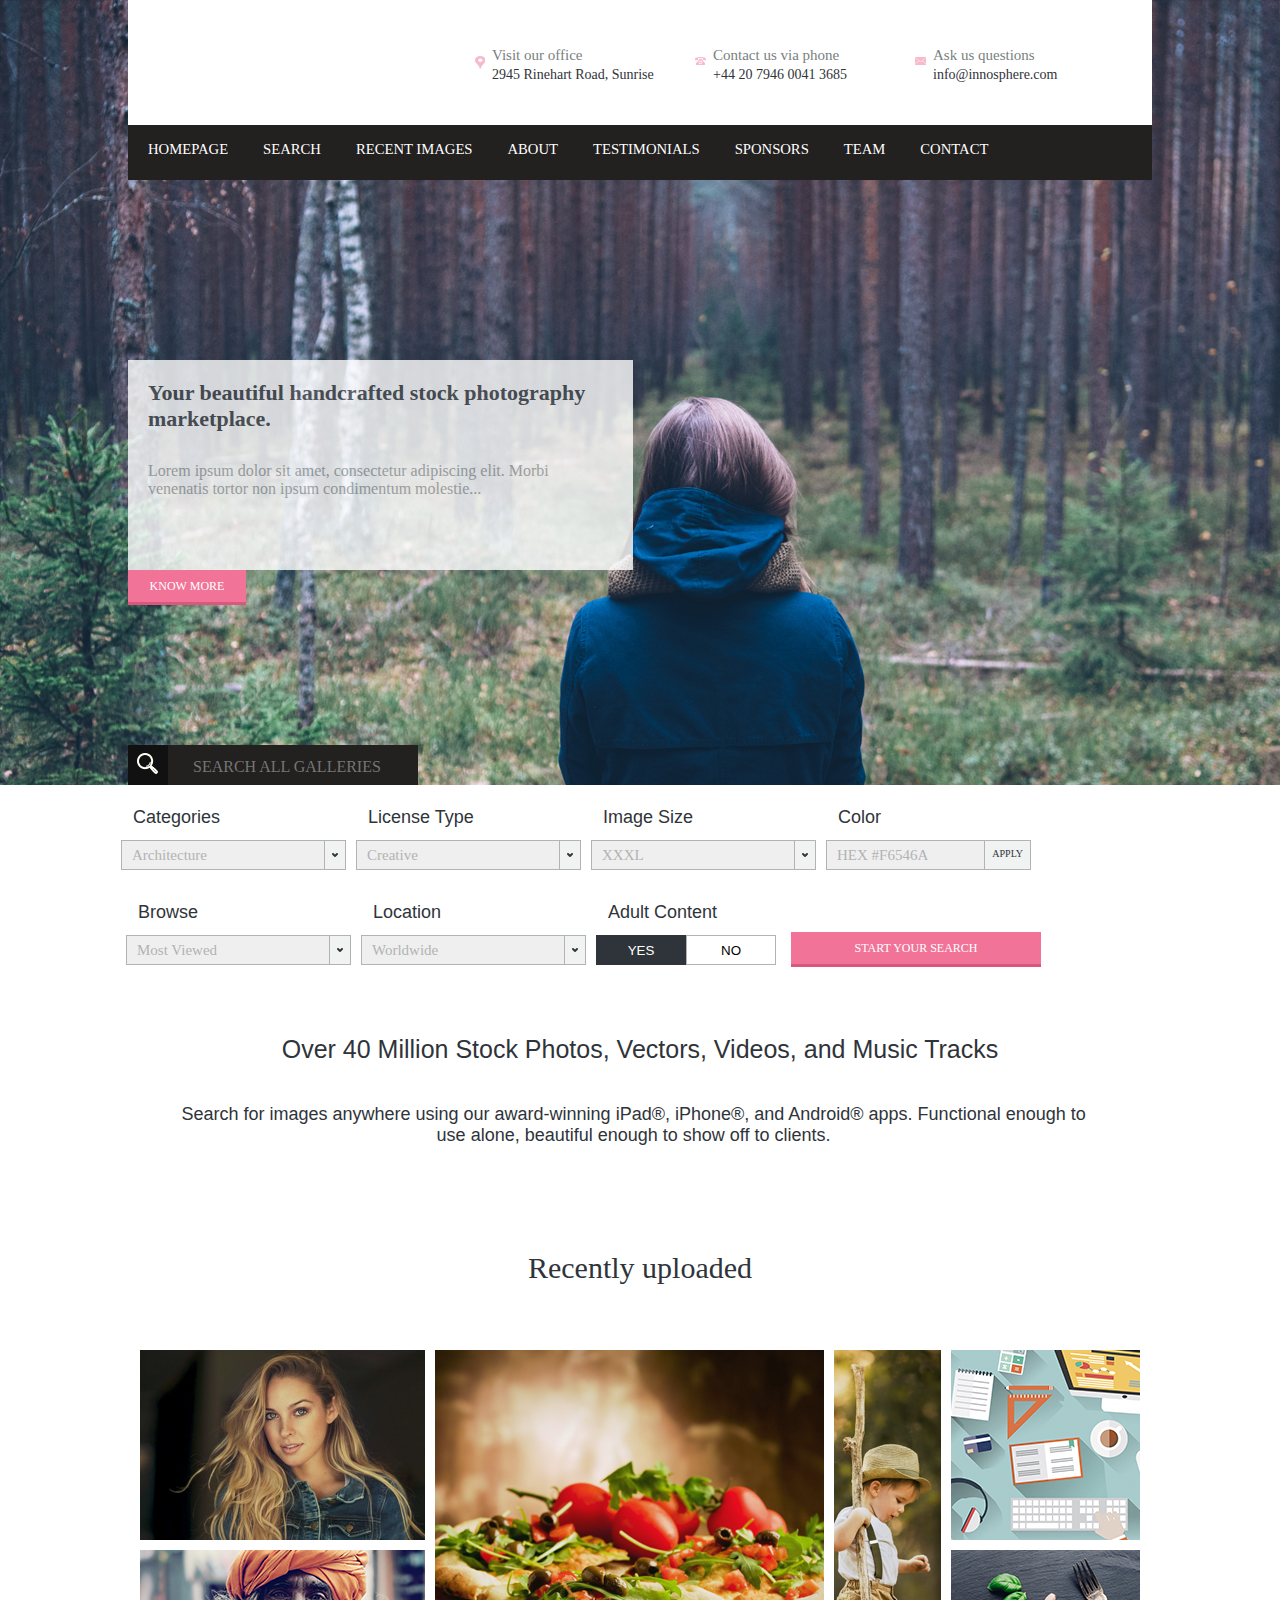
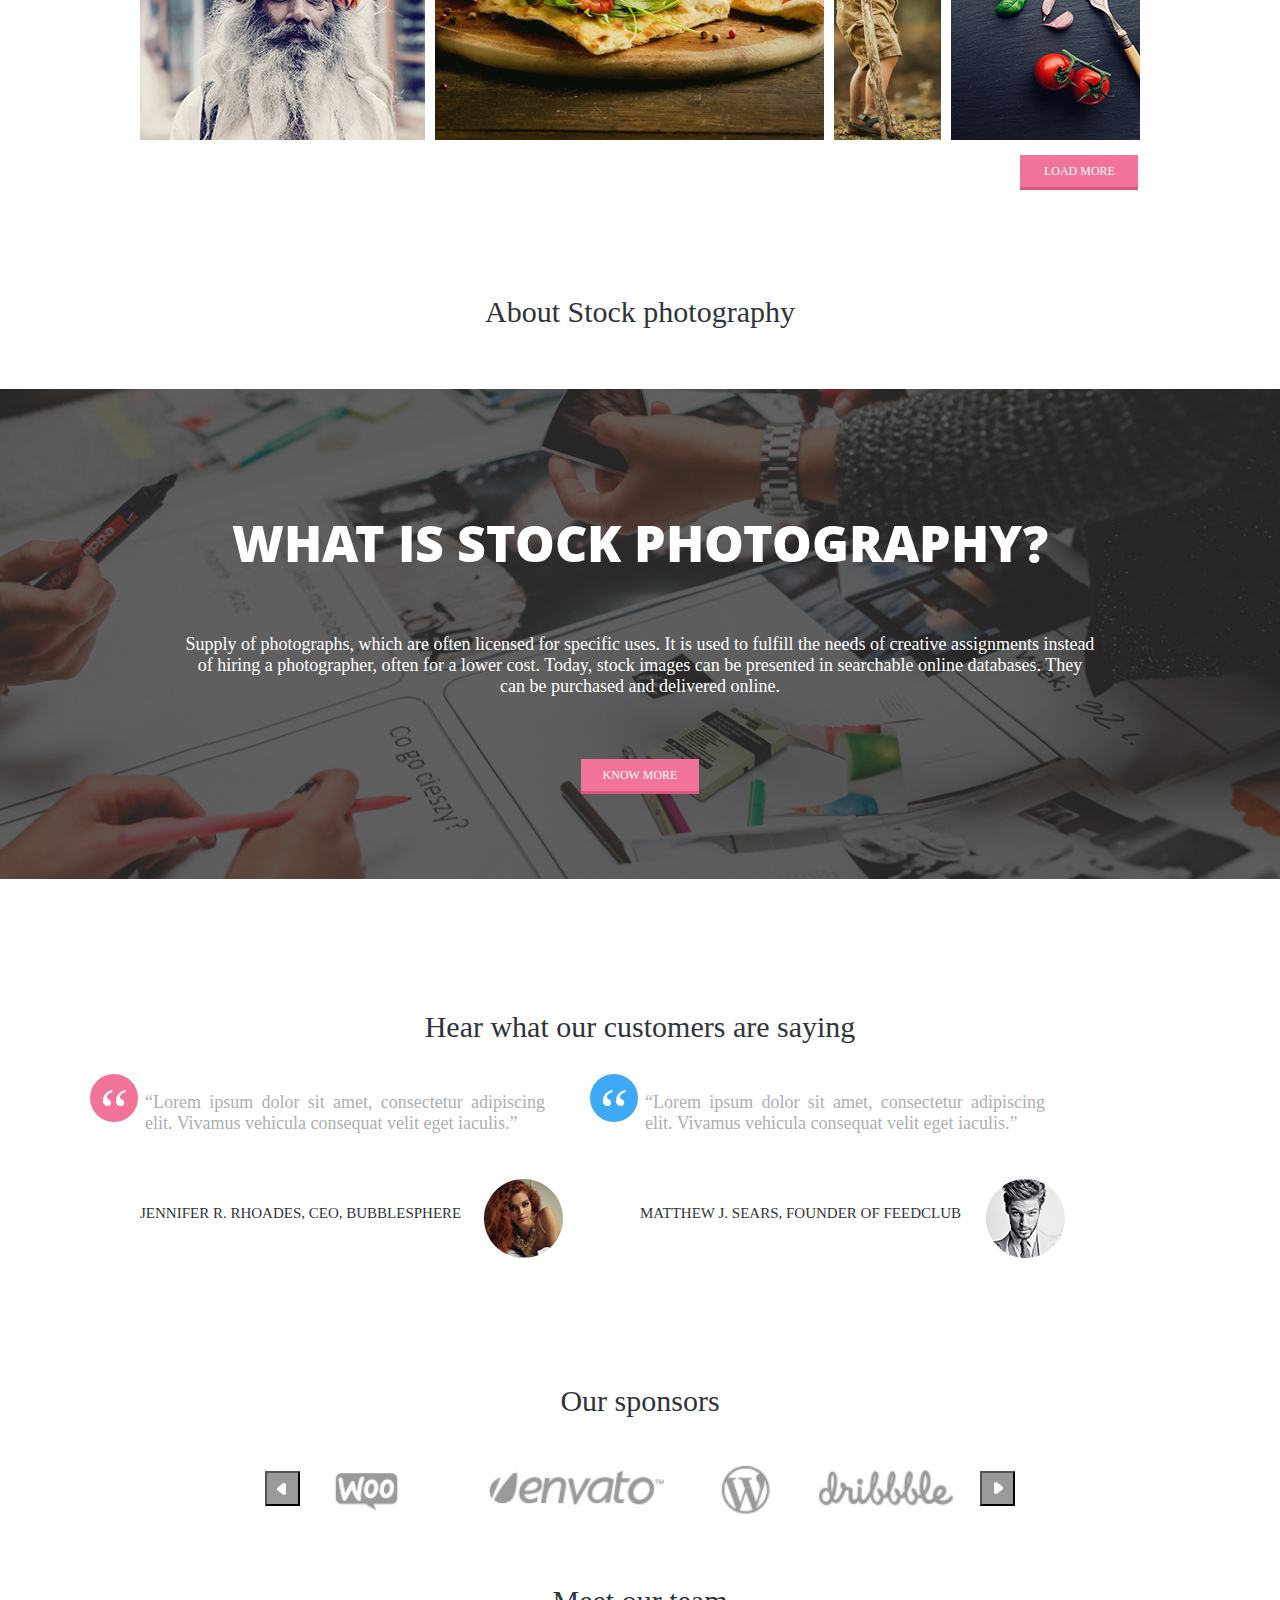
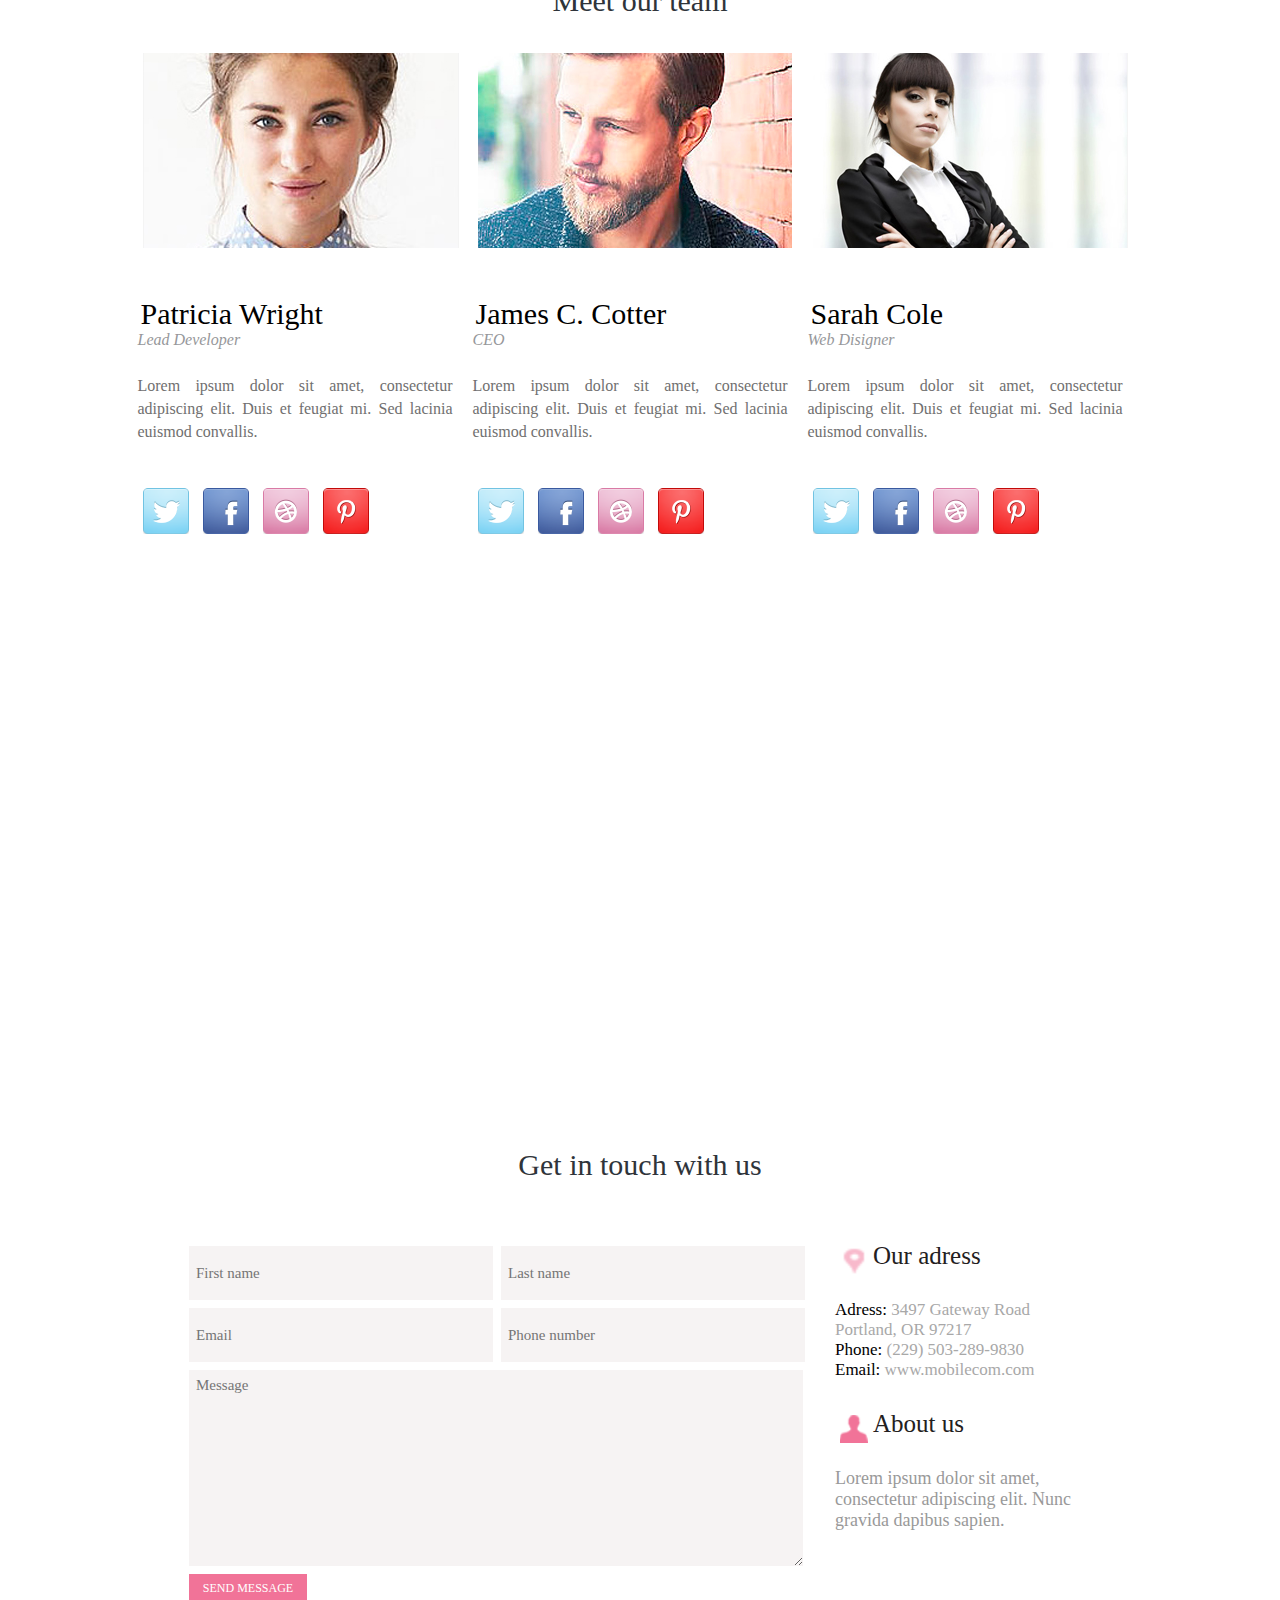
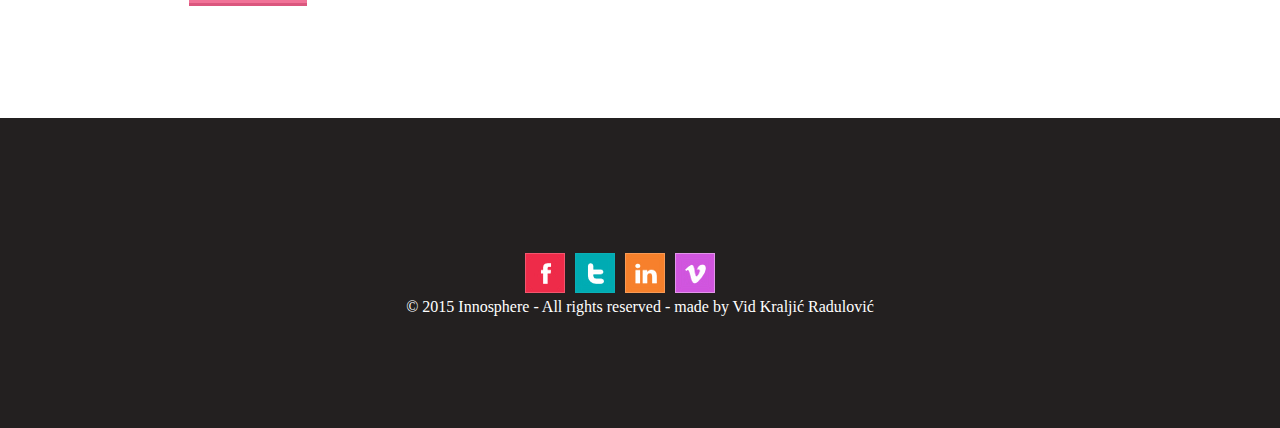
<file: index.html>
<!doctype html>
<html>
 <head>
  <meta charset="utf-8">
   <!--[if IE]>
    <meta http-equiv="X-UA-Compatible" content="IE=edge,chrome=1">
   <![endif]-->
   <meta name="viewport" content="width=device-width,initial-scale=1">
      <title>First layout</title>
   <meta name="description" content="First layout">
   <link rel="stylesheet" href="style.css">      
  <head>
<body>

  <header>
  
    <nav class='main'>
	
	 <div class='header-contact'>
	
       <div id='Office'>
	      <img src = 'images/icons/office.png'><p>Visit our office</p>
		  <span>2945 Rinehart Road, Sunrise</span>
	   </div>
	   
       <div id='Phone'>
	      <img src = 'images/icons/phone.png'><p>Contact us via phone</p>
		  <span>+44 20 7946 0041 3685</span>
	   </div>
	   
       <div id='Mail'>
	       <img src='images/icons/mail.png'><p>Ask us questions </p>
		   <span>info@innosphere.com</span>
	   </div>	  
	   
	 </div>
	  
	  <ul>
	    <li><a href='#'>HOMEPAGE</a></li>
        <li><a href='#'>SEARCH</a></li> 		
	    <li><a href='#'>RECENT IMAGES</a></li> 
		<li><a href='#'>ABOUT</a></li> 
		<li><a href='#'>TESTIMONIALS</a></li> 
		<li><a href='#'>SPONSORS</a></li> 
		<li><a href='#'>TEAM</a></li> 
		<li><a href='#'>CONTACT</a></li> 
	  </ul>
	  
	</nav>	
	
	<aside>
	  <h1>Your beautiful handcrafted stock photography marketplace.</h1>
	  <p>Lorem ipsum dolor sit amet, consectetur adipiscing elit. Morbi venenatis tortor non ipsum condimentum molestie...</p> 
	</aside>
	
	<button>KNOW MORE</button>
	
	<form id='all-categories'>
       <input type="submit" value="">
	   <input name="q" type="search" placeholder="SEARCH ALL GALLERIES">      
    </form>
	
  </header>   
  <form id = "filter-search">
     <label class="select"><span>Categories</span>
         <select>
            <option value="">Architecture</option>
            <option value="">Animals</option>
            <option value="">Live</option>
            <option value="">Flight</option>
         </select>
     </label>
	 <label class="select"><span>License Type</span>
         <select>
            <option value="">Creative</option>
            <option value="">OEM License</option>            
         </select>
     </label>
	 <label class="select"><span>Image Size</span>
         <select>
            <option value="">XXXL</option>
            <option value="">XXL</option>
            <option value="">XL</option>
            <option value="">L</option>
         </select>
     </label>
	 <label class="color"><span>Color</span>
         <select>
            <option value="">HEX    #F6546A</option>
            <option value="">HEX    #FFFFFF</option>
            <option value="">HEX    #F2434F</option>
            <option value="">HEX    #CCCCCC</option>
         </select>
     </label>	
	 
	 <label class="select"><span>Browse</span>
         <select>
            <option value="">Most Viewed</option>           
         </select>
     </label>
	 <label class="select"><span>Location</span>
         <select>
            <option value="">Worldwide</option>
            <option value="">City</option>
            <option value="">Village</option>
            <option value="">Country</option>
         </select>
     </label>
	  <label class="adult"><span>Adult Content</span>
         <input type="button" value="YES" class="active"><input type="button" value="NO">
     </label>
     
	 <button>START YOUR SEARСH</button>
	
	</form> 
  
  <article>
     <h2>Over 40 Million Stock Photos, Vectors, Videos, and Music Tracks</h2>
	 <p>Search for images anywhere using our award-winning iPad®, iPhone®, and Android® apps. Functional enough to use alone, beautiful enough to show off to clients.</p>
  </article>
  
  <section id="collage">
     <h2>Recently uploaded</h2>
	 
	 <div class = "flex-container">
	      <div class="flex-element-odd">
		     <img src=images/collage/1.jpg alt="" title="">
		     <img src=images/collage/2.jpg alt="OLD MEN FROM INDIA" title="by Frank Tucker">
		  </div>
		  <div class="flex-element-even">
		     <img src=images/collage/3.jpg alt="" title="">
			 <img src=images/collage/4.jpg alt="" title="">
		  </div>
		  <div class="flex-element-odd">
		     <img src=images/collage/5.jpg alt="" title="">
			 <img src=images/collage/6.jpg alt="" title="">
		  </div>
	 </div>
	 <button>LOAD MORE</button>
  </section>
  
  <section class = "stock-photography">
     <h2>About Stock photography</h2>
	 <article>
	     <h3>WHAT IS STOCK PHOTOGRAPHY?</h3>
		 <p>Supply of photographs, which are often licensed for specific uses. 
		 It is used to fulfill the needs of creative assignments instead of hiring a photographer, 
		 often for a lower cost. Today, stock images can be presented in searchable online databases.
		 They can be purchased and delivered online. </p>
		 <button>KNOW MORE</button>
	 </article>
  </section>
  
  <section class="our-customers">
      <h2>Hear what our customers are saying</h2>
	  <div id="our-customers_flexbox">
	     <div class="our-customers_answer">
	        <p>“Lorem ipsum dolor sit amet, consectetur adipiscing elit. Vivamus vehicula consequat velit eget iaculis.”</p>
		    <span>Jennifer R. Rhoades, CEO, Bubblesphere</span><img src="images/Jenifer.jpg" alt="" title="" >
	     </div>
	  
	     <div class="our-customers_answer" id="second">
	        <p>“Lorem ipsum dolor sit amet, consectetur adipiscing elit. Vivamus vehicula consequat velit eget iaculis.”</p>
		    <span>Matthew J. Sears, Founder of Feedclub</span><img src="images/founder.jpg" alt="" title="" >
	     </div>
      </div>
  </section>
  <section class="our-sponsors">
    <h2>Our sponsors</h2>
	<div class = "our-sponsors_slider">
	    <input type="button" id="prev">
	     <ul class = "our-sponsors_slider_box">
		    <li><img src = "images/icons/woo.jpg"></li>
			<li><img src = "images/icons/lenvato.jpg"></li>
			<li><img src = "images/icons/wp.jpg"></li>
			<li><img src = "images/icons/gribble.jpg"></li>
			<li><img src = "images/icons/jquery.jpg"></li>	
            <li><img src = "images/icons/woo.jpg"></li>
			<li><img src = "images/icons/lenvato.jpg"></li>
			<li><img src = "images/icons/wp.jpg"></li>
			<li><img src = "images/icons/gribble.jpg"></li>
			<li><img src = "images/icons/jquery.jpg"></li>				
		 </ul>
	   <input type="button" id="next">
	</div>
  </section>
  <section class="our-team">
    <h2>Meet our team</h2>
	   <div class="our-team_flexbox">
	       <div class="our-team_flexbox_elem">
		     <figure>
            	<img src="images/team/patricia.jpg" alt=""></p>
                <figcaption>Patricia Wright</figcaption>
				<span>Lead Developer</span>
             </figure>
		     <p>Lorem ipsum dolor sit amet, consectetur adipiscing elit. Duis et feugiat mi. Sed lacinia euismod convallis.</p>
			 <div class="social_icons">
			    <img src="images/social/twitter.png" alt="">
				<img src="images/social/facebook.png" alt="">
				<img src="images/social/dribbble.png" alt="">
				<img src="images/social/pinterest.png" alt="">
			 </div>
		   </div>
		   
		   <div class="our-team_flexbox_elem">
		     <figure>
            	<img src="images/team/james.jpg" alt=""></p>
                <figcaption>James C. Cotter</figcaption>
				<span>CEO</span>
             </figure>
			 <p>Lorem ipsum dolor sit amet, consectetur adipiscing elit. Duis et feugiat mi. Sed lacinia euismod convallis.</p>
			  <div class="social_icons">
			    <img src="images/social/twitter.png" alt="">
				<img src="images/social/facebook.png" alt="">
				<img src="images/social/dribbble.png" alt="">
				<img src="images/social/pinterest.png" alt="">
			 </div>
		   </div>
		   
		   <div class="our-team_flexbox_elem">
		     <figure>
            	<img src="images/team/sarah.jpg" alt=""></p>
                <figcaption>Sarah Cole</figcaption>
				<span>Web Disigner</span>
             </figure>
			 <p>Lorem ipsum dolor sit amet, consectetur adipiscing elit. Duis et feugiat mi. Sed lacinia euismod convallis.</p>
			  <div class="social_icons">
			    <img src="images/social/twitter.png" alt="">
				<img src="images/social/facebook.png" alt="">
				<img src="images/social/dribbble.png" alt="">
				<img src="images/social/pinterest.png" alt="">
			 </div>
		   </div>
	   </div>
  </section>
  
  <div class="maps">
      <iframe src="https://www.google.com/maps/embed?pb=!1m18!1m12!1m3!1d3112.670477331296!2d-90.2313921844303!3d38.72537386467033!2m3!1f0!2f0!3f0!3m2!1i1024!2i768!4f13.1!3m3!1m2!1s0x87df4bf0b2df42cf%3A0x97bc50c46917b85a!2s3497+Portland+Terrace%2C+St.+Louis%2C+MO+63147!5e0!3m2!1sru!2s!4v1506275410020" width="100%" height="450" frameborder="0" style="border:0" allowfullscreen></iframe>
   </div>
    
   <section id="contacts">
        <h2>Get in touch with us</h2>
		<div class="contacts__message">
		   <form id="contacts_form_message">
		      <label id = "contacts_form_message_names">
			    <input type="text" name="First name" placeholder="First name">
				<input type="text" name="Last name" placeholder="Last name">
			  </label>
			  <label id = "contacts_form_message_info">
			    <input type="text" name="Email" placeholder="Email">
				<input type="text" name="Phone number" placeholder="Phone number">
			  </label>
			  <textarea id="contacts_form_message_text" placeholder="Message"></textarea>
			  <button>SEND MESSAGE</button>
		   </form>
		   <div class="contacts_our_info">
		      <img src="images/icons/office.png"><h3>Our adress</h3>
			  <ul>
			     <li><mark>Adress:</mark>   3497 Gateway Road Portland, 
                    OR 97217</li>
				 <li><mark>Phone:</mark>    (229) 503-289-9830</li>
				 <li><mark>Email:</mark>     www.mobilecom.com</li>
			  </ul>
			  <img src="images/icons/people.png"><h3>About us</h3>
			  <p>Lorem ipsum dolor sit amet, consectetur adipiscing elit. Nunc gravida dapibus sapien.</p>
		   </div> 
		</div>
   </section>	
   <footer>
      <div class = "footer_icons">
	    <img src = "images/footer/facebook.jpg"> 
		<img src = "images/footer/twitter.jpg"> 
		<img src = "images/footer/inded.jpg"> 
		<img src = "images/footer/vimeo.jpg"> 
	  </div>
	  <p>© 2015 Innosphere - All rights reserved - made by Vid Kraljić Radulović</p>
   </footer>
   <script src="js/scriptForLayout.js"></script>
   
</body>
</html>
</file>
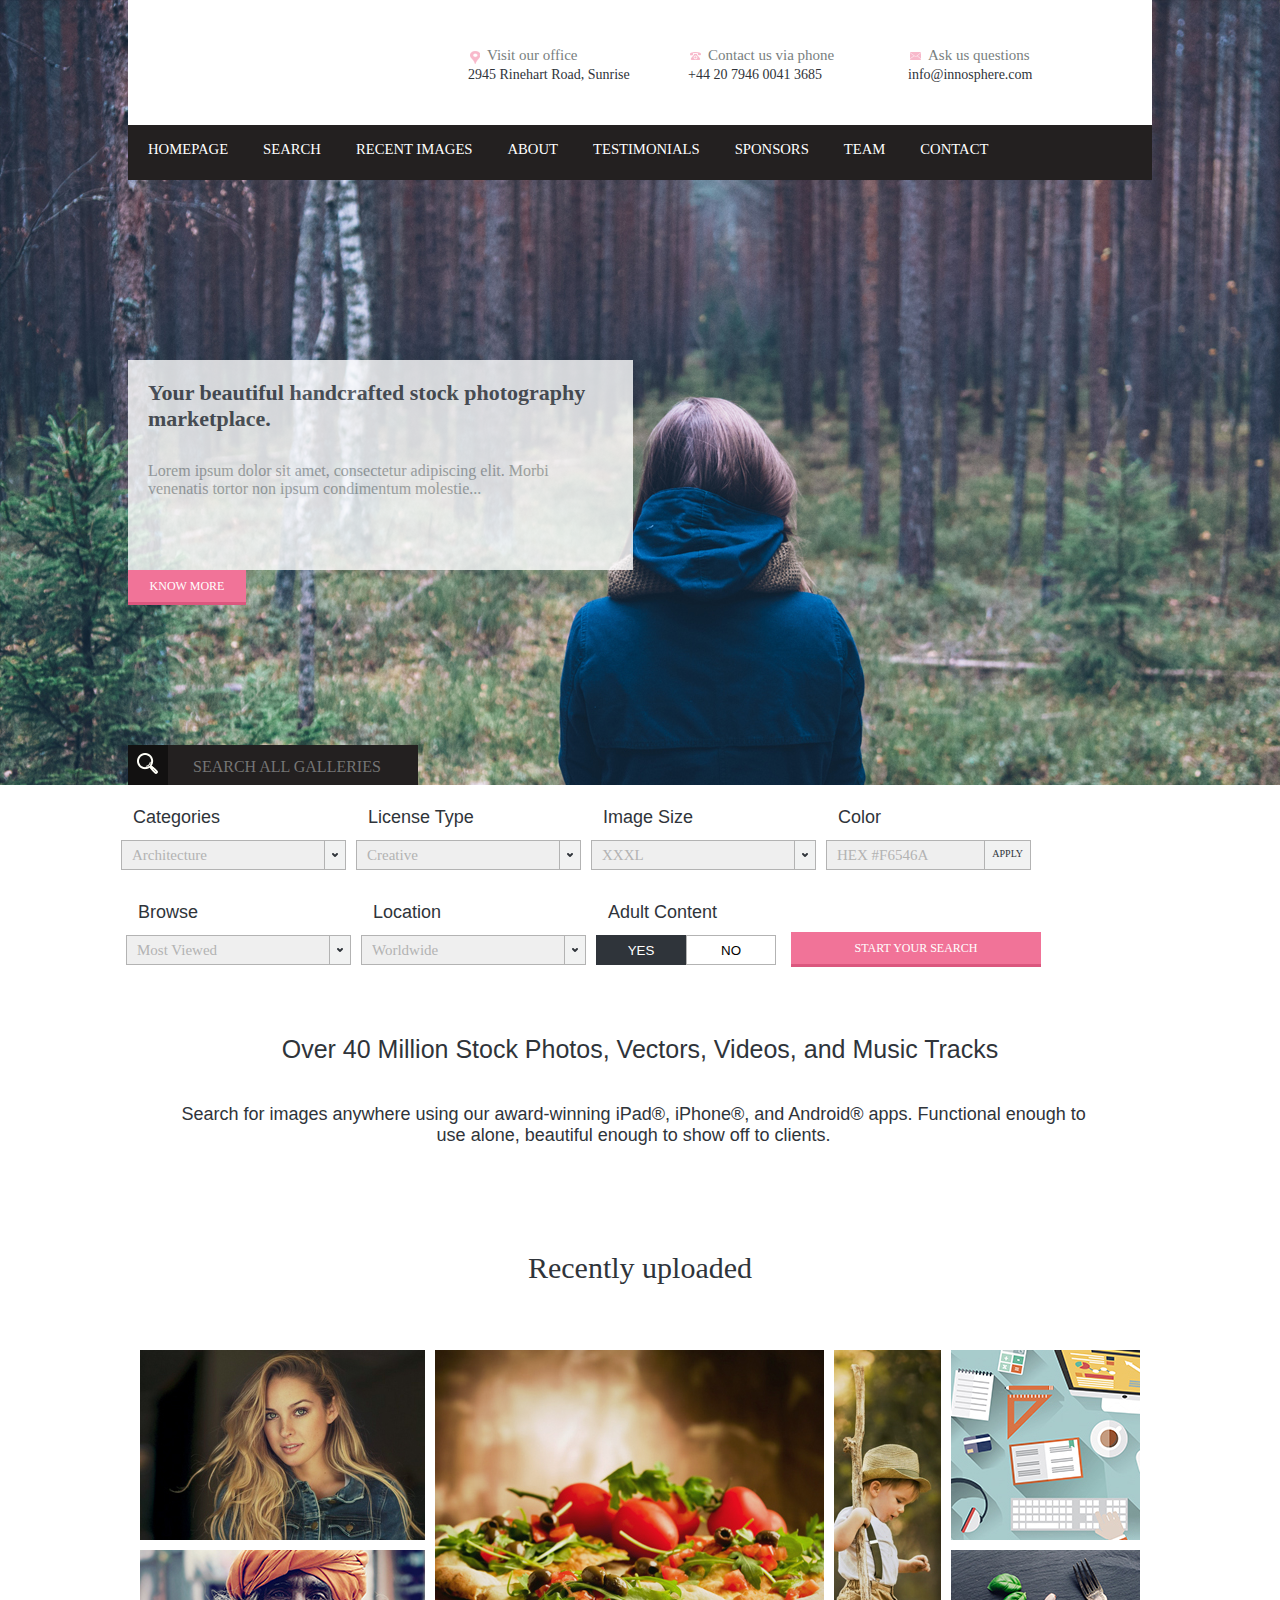
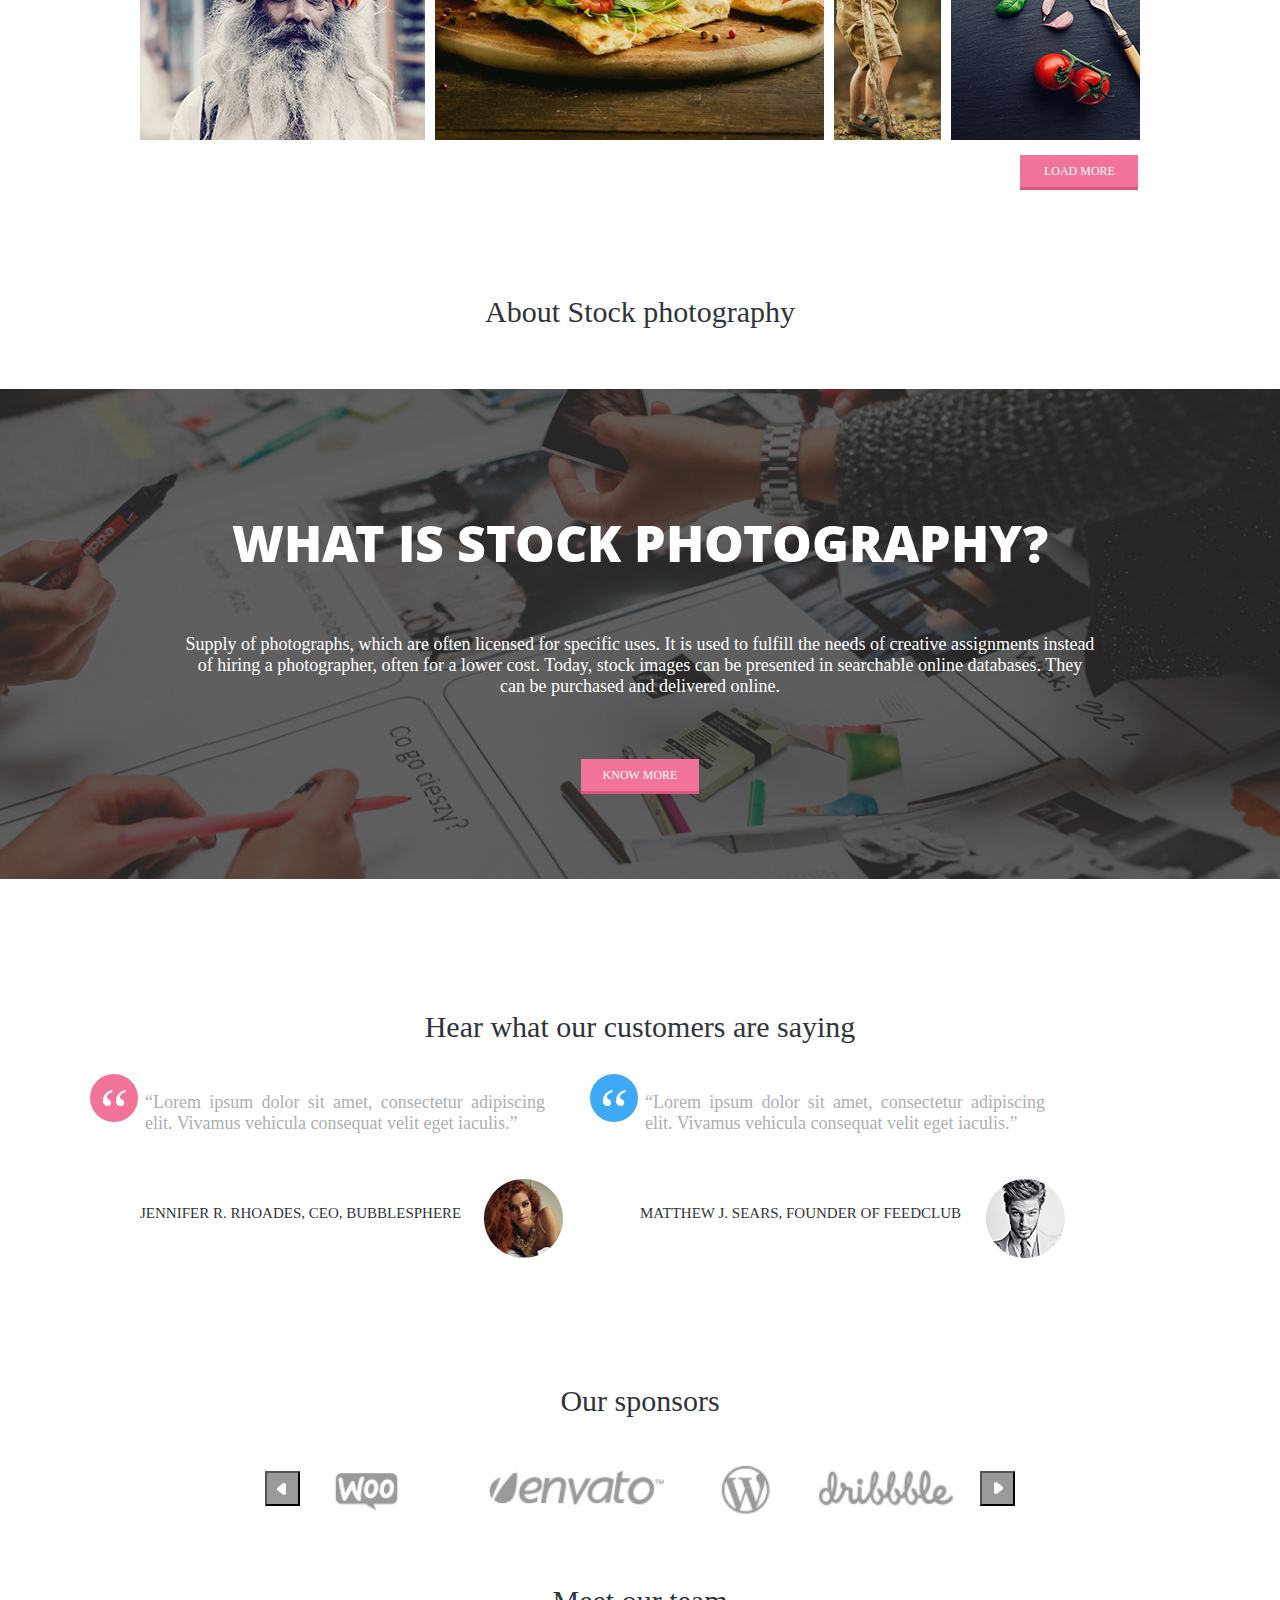
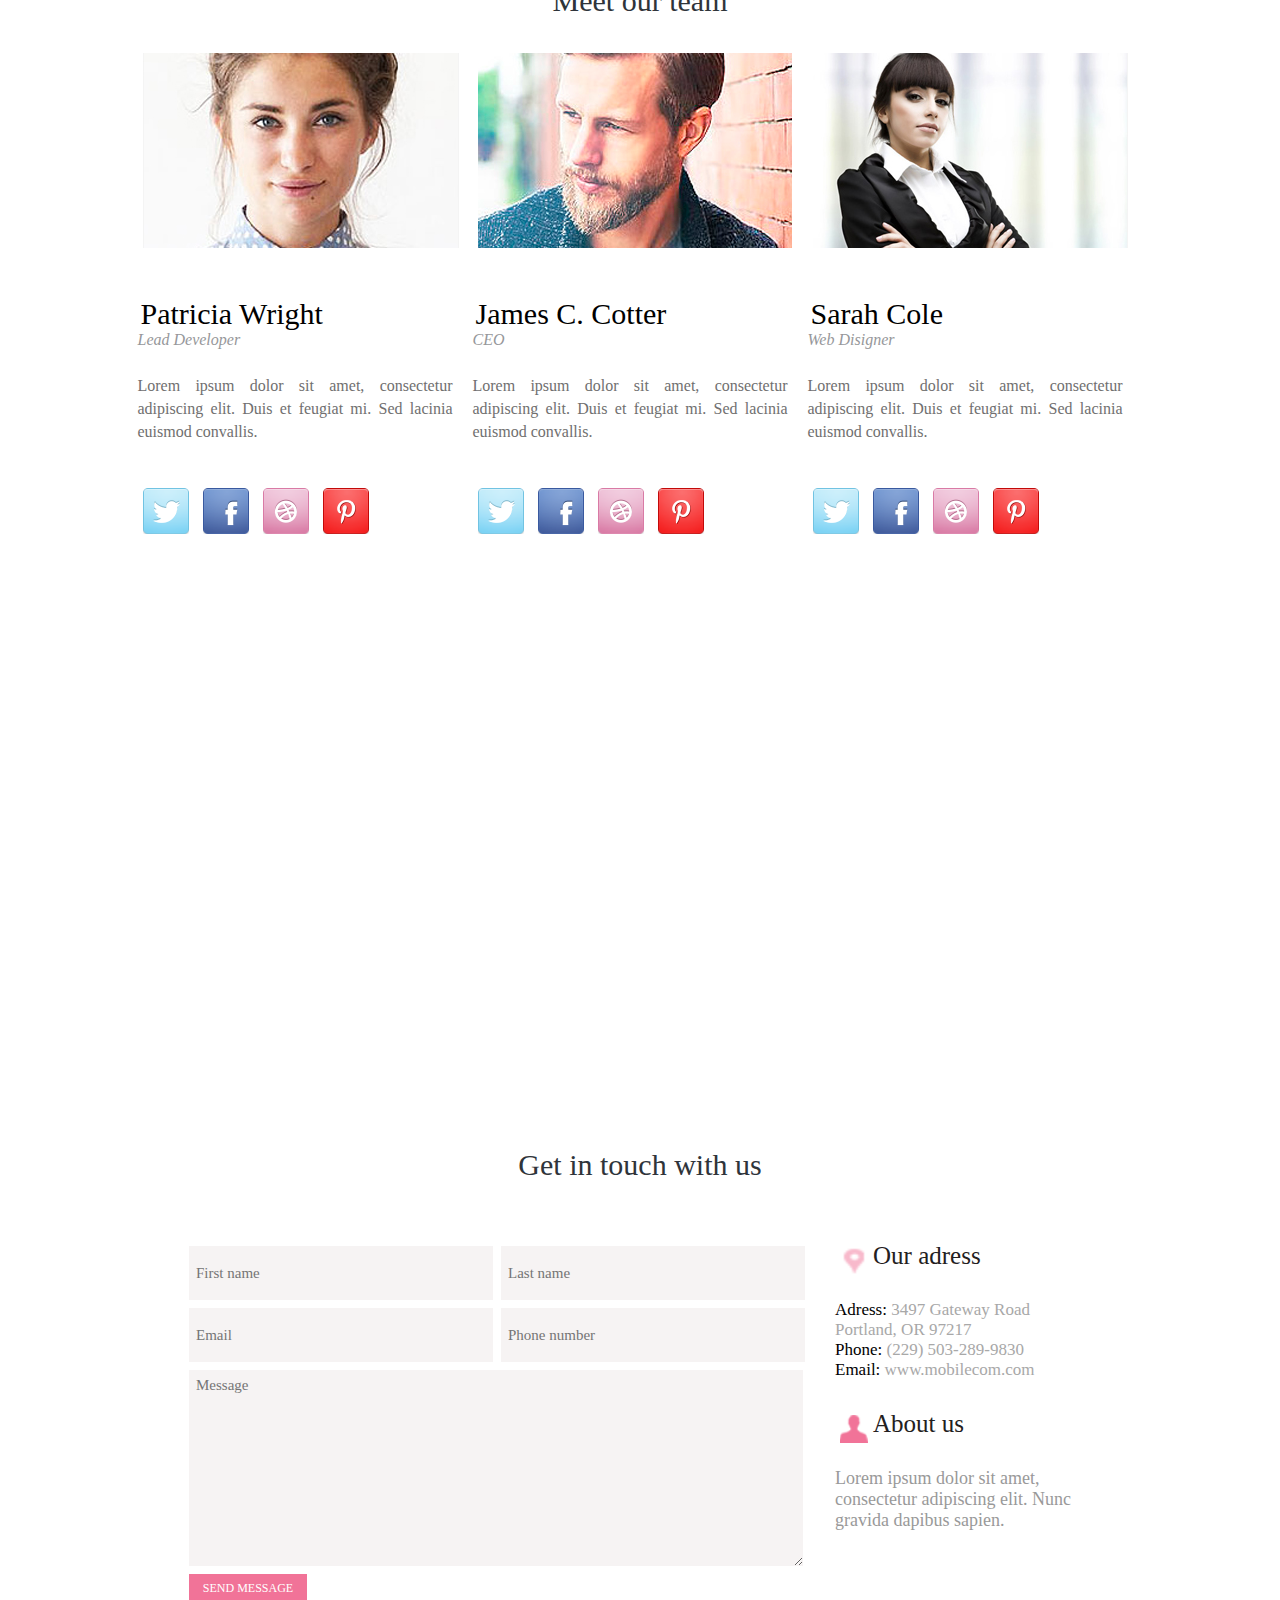
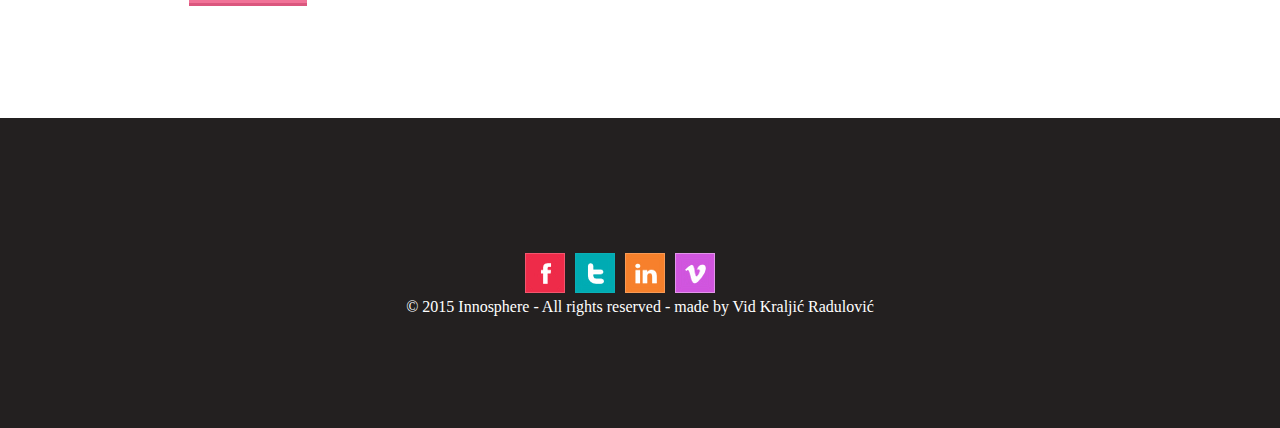
<file: firstLayout/index.html>
<!doctype html>
<html>
 <head>
  <meta charset="utf-8">
   <!--[if IE]>
    <meta http-equiv="X-UA-Compatible" content="IE=edge,chrome=1">
   <![endif]-->
   <meta name="viewport" content="width=device-width,initial-scale=1">
      <title>First layout</title>
   <meta name="description" content="First layout">
   <link rel="stylesheet" href="style.css">      
  </head>
<body>

  <header>
  
    <nav class='main'>
	
	 <div class='header-contact'>
	
       <div id='Office'>
	      <img src = 'images/icons/office.png'><p>Visit our office</p>
		  <span>2945 Rinehart Road, Sunrise</span>
	   </div>
	   
       <div id='Phone'>
	      <img src = 'images/icons/phone.png'><p>Contact us via phone</p>
		  <span>+44 20 7946 0041 3685</span>
	   </div>
	   
       <div id='Mail'>
	       <img src='images/icons/mail.png'><p>Ask us questions </p>
		   <span>info@innosphere.com</span>
	   </div>	  
	   
	 </div>
	  
	  <ul>
	    <li><a href='#'>HOMEPAGE</a></li>
        <li><a href='#'>SEARCH</a></li> 		
	    <li><a href='#'>RECENT IMAGES</a></li> 
		<li><a href='#'>ABOUT</a></li> 
		<li><a href='#'>TESTIMONIALS</a></li> 
		<li><a href='#'>SPONSORS</a></li> 
		<li><a href='#'>TEAM</a></li> 
		<li><a href='#'>CONTACT</a></li> 
	  </ul>
	  
	</nav>	
	
	<aside>
	  <h1>Your beautiful handcrafted stock photography marketplace.</h1>
	  <p>Lorem ipsum dolor sit amet, consectetur adipiscing elit. Morbi venenatis tortor non ipsum condimentum molestie...</p> 
	</aside>
	
	<button>KNOW MORE</button>
	
	<form id='all-categories'>
       <input type="submit" value="">
	   <input name="q" type="search" placeholder="SEARCH ALL GALLERIES">      
    </form>
	
  </header>   
  <form id = "filter-search">
     <label class="select"><span>Categories</span>
         <select>
            <option value="">Architecture</option>
            <option value="">Animals</option>
            <option value="">Live</option>
            <option value="">Flight</option>
         </select>
     </label>
	 <label class="select"><span>License Type</span>
         <select>
            <option value="">Creative</option>
            <option value="">OEM License</option>            
         </select>
     </label>
	 <label class="select"><span>Image Size</span>
         <select>
            <option value="">XXXL</option>
            <option value="">XXL</option>
            <option value="">XL</option>
            <option value="">L</option>
         </select>
     </label>
	 <label class="color"><span>Color</span>
         <select>
            <option value="">HEX    #F6546A</option>
            <option value="">HEX    #FFFFFF</option>
            <option value="">HEX    #F2434F</option>
            <option value="">HEX    #CCCCCC</option>
         </select>
     </label>	
	 
	 <label class="select"><span>Browse</span>
         <select>
            <option value="">Most Viewed</option>           
         </select>
     </label>
	 <label class="select"><span>Location</span>
         <select>
            <option value="">Worldwide</option>
            <option value="">City</option>
            <option value="">Village</option>
            <option value="">Country</option>
         </select>
     </label>
	  <label class="adult"><span>Adult Content</span>
         <input type="button" value="YES" class="active"><input type="button" value="NO">
     </label>
     
	 <button>START YOUR SEARСH</button>
	
	</form> 
  
  <article>
     <h2>Over 40 Million Stock Photos, Vectors, Videos, and Music Tracks</h2>
	 <p>Search for images anywhere using our award-winning iPad®, iPhone®, and Android® apps. Functional enough to use alone, beautiful enough to show off to clients.</p>
  </article>
  
  <section id="collage">
     <h2>Recently uploaded</h2>
	 
	 <div class = "flex-container">
	      <div class="flex-element-odd">
		     <img src=images/collage/1.jpg alt="" title="">
		     <img src=images/collage/2.jpg alt="OLD MEN FROM INDIA" title="by Frank Tucker">
		  </div>
		  <div class="flex-element-even">
		     <img src=images/collage/3.jpg alt="" title="">
			 <img src=images/collage/4.jpg alt="" title="">
		  </div>
		  <div class="flex-element-odd">
		     <img src=images/collage/5.jpg alt="" title="">
			 <img src=images/collage/6.jpg alt="" title="">
		  </div>
	 </div>
	 <button>LOAD MORE</button>
  </section>
  
  <section class = "stock-photography">
     <h2>About Stock photography</h2>
	 <article>
	     <h3>WHAT IS STOCK PHOTOGRAPHY?</h3>
		 <p>Supply of photographs, which are often licensed for specific uses. 
		 It is used to fulfill the needs of creative assignments instead of hiring a photographer, 
		 often for a lower cost. Today, stock images can be presented in searchable online databases.
		 They can be purchased and delivered online. </p>
		 <button>KNOW MORE</button>
	 </article>
  </section>
  
  <section class="our-customers">
      <h2>Hear what our customers are saying</h2>
	  <div id="our-customers_flexbox">
	     <div class="our-customers_answer">
	        <p>“Lorem ipsum dolor sit amet, consectetur adipiscing elit. Vivamus vehicula consequat velit eget iaculis.”</p>
		    <span>Jennifer R. Rhoades, CEO, Bubblesphere</span><img src="images/Jenifer.jpg" alt="" title="" >
	     </div>
	  
	     <div class="our-customers_answer" id="second">
	        <p>“Lorem ipsum dolor sit amet, consectetur adipiscing elit. Vivamus vehicula consequat velit eget iaculis.”</p>
		    <span>Matthew J. Sears, Founder of Feedclub</span><img src="images/founder.jpg" alt="" title="" >
	     </div>
      </div>
  </section>
  <section class="our-sponsors">
    <h2>Our sponsors</h2>
	<div class = "our-sponsors_slider">
	    <input type="button" id="prev">
	     <ul class = "our-sponsors_slider_box">
		    <li><img src = "images/icons/woo.jpg"></li>
			<li><img src = "images/icons/lenvato.jpg"></li>
			<li><img src = "images/icons/wp.jpg"></li>
			<li><img src = "images/icons/gribble.jpg"></li>
			<li><img src = "images/icons/jquery.jpg"></li>	
            <li><img src = "images/icons/woo.jpg"></li>
			<li><img src = "images/icons/lenvato.jpg"></li>
			<li><img src = "images/icons/wp.jpg"></li>
			<li><img src = "images/icons/gribble.jpg"></li>
			<li><img src = "images/icons/jquery.jpg"></li>				
		 </ul>
	   <input type="button" id="next">
	</div>
  </section>
  <section class="our-team">
    <h2>Meet our team</h2>
	   <div class="our-team_flexbox">
	       <div class="our-team_flexbox_elem">
		     <figure>
            	<img src="images/team/patricia.jpg" alt=""></p>
                <figcaption>Patricia Wright</figcaption>
				<span>Lead Developer</span>
             </figure>
		     <p>Lorem ipsum dolor sit amet, consectetur adipiscing elit. Duis et feugiat mi. Sed lacinia euismod convallis.</p>
			 <div class="social_icons">
			    <img src="images/social/twitter.png" alt="">
				<img src="images/social/facebook.png" alt="">
				<img src="images/social/dribbble.png" alt="">
				<img src="images/social/pinterest.png" alt="">
			 </div>
		   </div>
		   
		   <div class="our-team_flexbox_elem">
		     <figure>
            	<img src="images/team/james.jpg" alt=""></p>
                <figcaption>James C. Cotter</figcaption>
				<span>CEO</span>
             </figure>
			 <p>Lorem ipsum dolor sit amet, consectetur adipiscing elit. Duis et feugiat mi. Sed lacinia euismod convallis.</p>
			  <div class="social_icons">
			    <img src="images/social/twitter.png" alt="">
				<img src="images/social/facebook.png" alt="">
				<img src="images/social/dribbble.png" alt="">
				<img src="images/social/pinterest.png" alt="">
			 </div>
		   </div>
		   
		   <div class="our-team_flexbox_elem">
		     <figure>
            	<img src="images/team/sarah.jpg" alt=""></p>
                <figcaption>Sarah Cole</figcaption>
				<span>Web Disigner</span>
             </figure>
			 <p>Lorem ipsum dolor sit amet, consectetur adipiscing elit. Duis et feugiat mi. Sed lacinia euismod convallis.</p>
			  <div class="social_icons">
			    <img src="images/social/twitter.png" alt="">
				<img src="images/social/facebook.png" alt="">
				<img src="images/social/dribbble.png" alt="">
				<img src="images/social/pinterest.png" alt="">
			 </div>
		   </div>
	   </div>
  </section>
  
  <div class="maps">
      <iframe src="https://www.google.com/maps/embed?pb=!1m18!1m12!1m3!1d3112.670477331296!2d-90.2313921844303!3d38.72537386467033!2m3!1f0!2f0!3f0!3m2!1i1024!2i768!4f13.1!3m3!1m2!1s0x87df4bf0b2df42cf%3A0x97bc50c46917b85a!2s3497+Portland+Terrace%2C+St.+Louis%2C+MO+63147!5e0!3m2!1sru!2s!4v1506275410020" width="100%" height="450" frameborder="0" style="border:0" allowfullscreen></iframe>
   </div>
    
   <section id="contacts">
        <h2>Get in touch with us</h2>
		<div class="contacts__message">
		   <form id="contacts_form_message">
		      <label id = "contacts_form_message_names">
			    <input type="text" name="First name" placeholder="First name">
				<input type="text" name="Last name" placeholder="Last name">
			  </label>
			  <label id = "contacts_form_message_info">
			    <input type="text" name="Email" placeholder="Email">
				<input type="text" name="Phone number" placeholder="Phone number">
			  </label>
			  <textarea id="contacts_form_message_text" placeholder="Message"></textarea>
			  <button>SEND MESSAGE</button>
		   </form>
		   <div class="contacts_our_info">
		      <img src="images/icons/office.png"><h3>Our adress</h3>
			  <ul>
			     <li><mark>Adress:</mark>   3497 Gateway Road Portland, 
                    OR 97217</li>
				 <li><mark>Phone:</mark>    (229) 503-289-9830</li>
				 <li><mark>Email:</mark>     www.mobilecom.com</li>
			  </ul>
			  <img src="images/icons/people.png"><h3>About us</h3>
			  <p>Lorem ipsum dolor sit amet, consectetur adipiscing elit. Nunc gravida dapibus sapien.</p>
		   </div> 
		</div>
   </section>	
   <footer>
      <div class = "footer_icons">
	    <img src = "images/footer/facebook.jpg"> 
		<img src = "images/footer/twitter.jpg"> 
		<img src = "images/footer/inded.jpg"> 
		<img src = "images/footer/vimeo.jpg"> 
	  </div>
	  <p>© 2015 Innosphere - All rights reserved - made by Vid Kraljić Radulović</p>
   </footer>
   <script src="js/scriptForLayout.js"></script>
   
</body>
</html>
</file>
<file: style.css>
@charset "utf-8";
@font-face {
    font-family: Open Sans Semibold; /* Имя шрифта */
    src: url(fonts/open-sans-semibold.ttf); /* Путь к файлу со шрифтом */
	font-family: Open Sans Light; /* Имя шрифта */
    src: url(fonts/open-sans-light.ttf); /* Путь к файлу со шрифтом */
	font-family: Open Sans; /* Имя шрифта */
    src: url(fonts/open-sans.ttf); /* Путь к файлу со шрифтом */
	font-family: Open Sans Bold; /* Имя шрифта */
    src: url(fonts/open-sans-bold.ttf); /* Путь к файлу со шрифтом */
	font-family: Open Sans Italic; /* Имя шрифта */
    src: url(fonts/open-sans-italic.ttf); /* Путь к файлу со шрифтом */
	font-family: Open Sans Extrabold; /* Имя шрифта */
    src: url(fonts/open-sans-extrabold.ttf); /* Путь к файлу со шрифтом */
}
* {
	margin: 0;
	padding: 0;
}
body{
	width: 100%;	
}
header{
	width: 100%;
	height: 785px;
	background-image: url(images/header.jpg);
	background-size: cover;	
}
nav.main{
	position: relative;
	width: 80%;
	height: 180px;
	margin: 0 auto;
    background: #ffffff;	
}
ul>li>a{
	color: white;
	text-decoration: none;
	font-family: Open Sans Semibold;
	font-size: 11pt;
}
nav.main ul{
    position: absolute;
    bottom: 0;	
	list-style: none;
	clear: both;
	height: 55px;
	width: 100%;
	background: #232020;
}
nav.main ul li{
	float: left;
	margin: 15px 15px 15px 20px;
    padding-bottom: 15px;	
}
nav.main ul li:hover{
	border-bottom: 3px solid #f17398;
}

/* Header Contacts */

div.header-contact{
	position:absolute;
	width:660px;
	height:90px;
	top:50px;
	left:340px;	
}
div.header-contact div{
	float:left;
	width: 215px;
    height: 100%;
    margin-right:5px;	
}
div.header-contact div img, div.header-contact div p, div.header-contact div span{
	float:left;
}
div.header-contact div img{
	padding-right: 5px;
}
div.header-contact div p{
	position:relative;
	color:#797f7f;
	font-family: Open Sans Light;
	font-size: 15px;
	width:170px;
    bottom:3px;   	
} 
div.header-contact div span{
	color:#2f343a;
	font-family: Open Sans;
	font-size: 14px;	
}

/* End Header Contacts */

/* Begin Header Aside */

header>aside{
	position: absolute;
	top: 360px;
	margin-left: 10%;
	width: 465px;
	height: 170px;
	background: #ffffff;
	padding:20px;	
	opacity:0.8;
} 
header>aside>h1{
	font-family: Open Sans;
	font-size: 22px;	
    margin-bottom: 30px;
    color: #484c51;	
}
header>aside>p{
	font-family: Open Sans Light;
	font-size: 16px;	
	float:left;
	color: #a2a6a6;
}
button{
	width: 118px;
	height: 35px;
	background: #f17398;
	border:none;
	border-bottom:3px solid #db577e;
	font:12px Open Sans Bold;
	color: #ffffff;
	transition: all 0.2s;
    outline:none;
	cursor:pointer;
}
header>aside+button{
	position: absolute;
	top:570px;
	margin-left: 10%;
}

/* End Header Aside */

/* Begin form of Search Categories */

#all-categories{
	position: absolute;
	top: 745px;
	margin-left: 10%;
}
#all-categories input[type="submit"] {
	background: url(images/icons/search-all.png) no-repeat #121111;
	width:40px;
	height:40px;
	border:0px;
}
#all-categories input[type="search"] {
	background: #232020;
	height:40px;
	width:250px;
    color: #ffffff;	
	font: 16px Open Sans Bold;
	padding:11px 11px 8px 25px;
	float: right;
	border: 0px;
}

/* End form of Search Categories */

/* Begin Main Form */

form#filter-search{
	width:90%;
	height:190px;
    display: flex;
	display: -webkit-flex;
    flex-flow:row wrap;
	-webkit-flex-flow:row wrap;
    justify-content:center;
    -webkit-justify-content:center;
	margin-bottom:10px;
}

.select, .color, .adult{
  /* position: relative; */
    /* display: inline-block; */
    height: 30px;
    /* float: left; */
    margin: 10px 5px 50px 5px;
}
select {
	color:#b3b3b3;
	font: 15px Open Sans;
	padding: 0px 0px 0px 10px; 
}
select option{
	padding: 0px 0px 0px 10px; 
}
.select{
	width: 225px;
}
.color {
	width: 205px;	 
 }
.adult{
	width:180px;
} 
.color:after {
	 content: "APPLY" ;
	 padding: 7px;
	 color: #2f343a;
	 
  font: 10px Open Sans Semibold;
  position: relative;
  left:0px;
  top:-29px;
  float:right;
  z-index: 1;
  text-align: center;
  height: 28px;
  pointer-events: none;
  box-sizing: border-box; 
  background: #f1f2f2;
  border:1px solid #b3b3b3;
  border-bottom:none;
  border-top:none;
 }
.select:after {
  content: url(images/icons/arrow.png) ;  
  padding: 7px;
  font-size: 10px;
  position: relative;
  left:0px;
  top:-29px;
  float:right;
  z-index: 1;
  text-align: center;
  height: 28px;
  pointer-events: none;
  box-sizing: border-box; 
  background: #f1f2f2;
  border:1px solid #b3b3b3;
  border-bottom:none;
  border-top:none;
}

.select select, .color select, .adult input {
    height:30px;
    -webkit-appearance: none;
    -moz-appearance: none;
    appearance: none;    
    border: 1px solid #b3b3b3;	
}
.adult input {
	width:90px;
	background:#ffffff;
	transition: all 0.3s;
}
.adult input.active{
	background: #2f343a;
	color: #ffffff;
	border:1px solid #2f343a;
} 
.color select{
	 width: 205px;
}
.select select{
      width: 225px;
}
label.select span, label.color span, label.adult span{
	float: left;
    font: 18px Open Sans Semibold, Arial; 	
	padding:12px;
	color: #2f343a;
}
 #filter-search button{
	 float: left;
	 position:relative;
	 top:52px;
	 width: 250px;
	 left: 10px;
 }
/* End Main Form */

article{
	float:left;
	width:100%;
	text-align: center;
	margin: 0 0 105px 0;
}
article h2{
	font: 25px Open Sans, Arial;
	color:#2f343a;
    margin: 50px 0 40px 0;	
}
article p{
	font: 18px Open Sans, Arial;
	color:#2f343a;
    width:71%;
margin-left: 14%;
}


#collage{
	width:1100px;
	height:520px;
	margin:0 auto;    	
}
#collage h2,.stock-photography h2{
	font: 30px Open Sans;
	color:#2f343a;
	text-align:center;
	margin: 0 0 60px 0;
}
#collage button{
	float:right;
	margin:10px 4.3em 105px 0;
}

/* Use Flexbox CSS */
div.flex-container{
	display: flex;
	display: -webkit-flex;
    flex-flow:row nowrap;
	-webkit-flex-flow:row nowrap;
    justify-content:center;
    -webkit-justify-content:center;
    height: 400px;	
}
div.flex-element-odd {
	display: flex;
	display: -webkit-flex;
    flex-flow:column nowrap;
	-webkit-flex-flow:column nowrap;		
}
div.flex-element-even{
	display: flex;
	display: -webkit-flex;
    flex-flow:row nowrap;
	-webkit-flex-flow:row nowrap;
}
 div img{
	padding:5px;
}
@keyframes movehover{
	0%{
		opacity:0;		
	}
	100%{
		opacity:0.6;
		width:93%;
	}
}
div.flex-element-odd img+span, div.flex-element-odd img+span+p{
	 position:relative;
	 left:6px;
	 background: #666666;
	 margin:0px;
	 padding:0px 0px 0px 10px;
	 color: #ffffff;
	 opacity:0.6;
	 width:93%;
	 animation: movehover 0.5s ease-in;
	 transition: all 0.5s;
}
div.flex-element-odd img+span{	 
	 bottom:23px;	
     font:15px Open Sans Italic;	 
 }
 div.flex-element-odd img+span+p{
   bottom:65px;
   font:17px Open Sans;
 }
div.flex-element-odd img+span+p.hover-out, div.flex-element-odd img+span.hover-out{
	opacity:0;
	left:200px;
}
/* End Flexbox CSS */

.stock-photography{
	float:left;
	display:block;
	height: 585px;
	width:100%;
}
.stock-photography article{
	background: url(images/stock-photo.jpg);
	background-size: cover;
	width:100%;
	height:490px;   	
}
.stock-photography h3, .stock-photography p, .stock-photography button{
	text-align:center;
	color:#ffffff;
}
.stock-photography h3{
	font: 50px Open Sans Extrabold;	
	margin:120px 0 57px 0;
}
.stock-photography p{
	font: 18px Open Sans;	
	margin:0 auto 62px auto;
}
/* Our customers */

section.our-customers{
    display:block;	
	float:left;
	width:100%;
	position:relative;
	top:60px;
}
#our-customers_flexbox{
	display: flex;
	display: -webkit-flex;
    flex-flow:row nowrap;
	-webkit-flex-flow:row nowrap;
    justify-content:center;
    -webkit-justify-content:center;
    height:230px;	
}
.our-customers_answer{
	width: 500px;
}

.our-customers_answer p{
	width:400px;
	margin:0 5px 70px 5px;
	color:#adafb0;
	font:18px Open Sans Light;
	text-align:justify;
}
.our-customers_answer p:before {
    color: #ffffff;
    content: "“";
    background:#f17398;
    border-radius:1.8rem;
	display:block;
    width:3rem;
    height:3rem;
    text-align:center;	
    font-size: 4rem;    	
    margin-right: 1rem;    
	position:relative;
	right:55px;
	top:30px;
	line-height: 4.6rem;
	vertical-align: -.4em;
}
#second p:before {
       background:#3eaaf5;
}
.our-customers_answer span{
	color:#2f343a;
	font:15px Open Sans;
	text-transform:uppercase;
}
.our-customers_answer span+img{
	float:right;
	position:relative;
	right: 70px;
	bottom:30px
}
.our-sponsors{
	display:block;	
	height:200px;
	width:90%;
	float:left;	
	margin: 60px 5% 0 5%;
	position: relative;
}
.our-customers h2, .our-sponsors h2, .our-team h2, #contacts h2{
	font: 30px Open Sans;
	color:#2f343a;
	text-align:center;	
} 
.our-customers h2{
	margin: 70px 0 0 0;
}
.our-sponsors h2, .our-team h2{
	margin: 110px 0 30px 0;
}
.our-sponsors_slider{
	width: 750px;
    overflow: hidden;
	position: relative;
	margin:0 auto;
	
}
ul.our-sponsors_slider_box{
	display:block;
	width: 9999px;
	list-style:none;	
	padding: 0 0 0 30px;
	transition: margin-left 250ms;	
}
ul.our-sponsors_slider_box li{
	display:inline-block;
}
#prev, #next{
	 position: absolute;
  top: 23px;
  padding: 0;  
   display: block;
   width:35px;
   height:35px;
   background-size:cover;
   outline: none;
   cursor:pointer;      
}
#prev{
	background: url(images/buttons/prev.jpg) no-repeat;
	left:0px;	
}
#next{
	background: url(images/buttons/next.jpg) no-repeat;
	right:0px;
}
ul.our-sponsors_slider_box img{
   height:75px;
  /* по умолчанию inline, в ряде браузеров это даст лишнее пространство вокруг элементов */

  display: block;
}
.our-team{
	float:left;
	width:100%;
	height:550px;
}
.our-team_flexbox{
	display:flex;
	display:-webkit-flex;
	flex-flow:row nowrap;
	-webkit-flex-flow:row nowrap;
    justify-content:center;
    -webkit-justify-content:center;    
}
.our-team_flexbox_elem{
	width:315px;
	margin-right:20px;
}
figcaption{
	font:30px Open Sans Semibold;
	padding-left:3px;
}
figure span{
	font:italic 16px Open Sans;
	color:#96979a;
}
.our-team_flexbox_elem p{
	font: 16px Open Sans Light;
	color:#706f6f;
	text-align:justify;
	margin:25px 0 40px 0;
	line-height:23px;
}
.social-icons{	
	position:relative;	
	float:left;
}
.social-icons img{	    
	padding-right:5px;
	width:47px;
	height:47px;	   	
}
.maps{
	float:left;
	width:100%;
	position:relative;
	top:200px;
}
#contacts{
	float:left;
	width:100%;
	height:450px;
	margin-top:270px;
}
#contacts h2{
	
}
.contacts__message{
	display:flex;
	display:-webkit-flex;
	-webkit-flex-flow:row nowrap;
    justify-content:center;
    -webkit-justify-content:center;   
    height:360px;	
	margin-top:60px;
}
#contacts_form_message{
	width:630px;
	display:flex;
	display:-webkit-flex;
	-webkit-flex-flow: column nowrap;
	flex-flow: column nowrap;
}
#contacts_form_message_names input, #contacts_form_message_info input,#contacts_form_message_text{
	float:left;		
	margin:4px;
	background:#f6f3f3;
	border:none;
    padding:7px;
    font: 15px Open Sans;
    color:#000000;	
}
#contacts_form_message_text{
	height:200px;
	width:600px;
}
#contacts_form_message_names input, #contacts_form_message_info input{
	width:290px;
	height: 40px;
}
#contacts_form_message button{
	position:relative;
	left:4px;
	top:4px;
}
.contacts_our_info{
	width:260px;
    margin-left:20px;	
}
.contacts_our_info h3{
	font:25px Open Sans Light;
	color: #232020;
	padding: 0 0 30px 0;
}
.contacts_our_info img{
	float:left;
	width:28px;
	height:28px;	
}
.contacts_our_info mark{
	background:none;
	color: #000000;
	font:17px Open Sans Semibold;
}
.contacts_our_info ul{
	list-style:none;
    padding: 0 0 30px 0;	
}
.contacts_our_info li{
	color:#a8a8a8;
	font: 17px Open Sans Light;
}
.contacts_our_info p{
	font:18px Open Sans Light;
	color:#999999;
}
footer{
	background: #232020;
	width: 100%;
	height:310px;
	float:left;
	margin-top:120px;	
}
.footer_icons{
	text-align:center;
	position: relative;
	top:130px;
	width:240px;
	height:50px;
	margin:0 auto;
}
.footer_icons img{
	float:left;		
}
footer p{
    width:100%;
    text-align:center;	
	font:16px Open Sans Light;
	color:#ffffff;
   position: relative;
	top:130px; 	
}
.footer_icons img:hover{
	cursor:pointer; 
}
</file>
<file: firstLayout/style.css>
@charset "utf-8";
@font-face {
    font-family: Open Sans Semibold; /* Имя шрифта */
    src: url(fonts/open-sans-semibold.ttf); /* Путь к файлу со шрифтом */
	font-family: Open Sans Light; /* Имя шрифта */
    src: url(fonts/open-sans-light.ttf); /* Путь к файлу со шрифтом */
	font-family: Open Sans; /* Имя шрифта */
    src: url(fonts/open-sans.ttf); /* Путь к файлу со шрифтом */
	font-family: Open Sans Bold; /* Имя шрифта */
    src: url(fonts/open-sans-bold.ttf); /* Путь к файлу со шрифтом */
	font-family: Open Sans Italic; /* Имя шрифта */
    src: url(fonts/open-sans-italic.ttf); /* Путь к файлу со шрифтом */
	font-family: Open Sans Extrabold; /* Имя шрифта */
    src: url(fonts/open-sans-extrabold.ttf); /* Путь к файлу со шрифтом */
}
* {
	margin: 0;
	padding: 0;
}
body{
	width: 100%;	
}
header{
	width: 100%;
	height: 785px;
	background-image: url(images/header.jpg);
	background-size: cover;	
}
nav.main{
	position: relative;
	width: 80%;
	height: 180px;
	margin: 0 auto;
    background: #ffffff;	
}
ul>li>a{
	color: white;
	text-decoration: none;
	font-family: Open Sans Semibold;
	font-size: 11pt;
}
nav.main ul{
    position: absolute;
    bottom: 0;	
	list-style: none;
	clear: both;
	height: 55px;
	width: 100%;
	background: #232020;
}
nav.main ul li{
	float: left;
	margin: 15px 15px 15px 20px;
    padding-bottom: 15px;	
}
nav.main ul li:hover{
	border-bottom: 3px solid #f17398;
}

/* Header Contacts */

div.header-contact{
	position:absolute;
	width:660px;
	height:90px;
	top:50px;
	left:340px;	
}
div.header-contact div{
	float:left;
	width: 215px;
    height: 100%;
    margin-right:5px;	
}
div.header-contact div img, div.header-contact div p, div.header-contact div span{
	float:left;
}
div.header-contact div img{
	padding: 0 5px 0 0;
}
div.header-contact div p{
	position:relative;
	color:#797f7f;
	font-family: Open Sans Light;
	font-size: 15px;
	width:170px;
    bottom:3px;   	
} 
div.header-contact div span{
	color:#2f343a;
	font-family: Open Sans;
	font-size: 14px;	
}

/* End Header Contacts */

/* Begin Header Aside */

header>aside{
	position: absolute;
	top: 360px;
	margin-left: 10%;
	width: 465px;
	height: 170px;
	background: #ffffff;
	padding:20px;	
	opacity:0.8;
} 
header>aside>h1{
	font-family: Open Sans;
	font-size: 22px;	
    margin-bottom: 30px;
    color: #484c51;	
}
header>aside>p{
	font-family: Open Sans Light;
	font-size: 16px;	
	float:left;
	color: #a2a6a6;
}
button{
	width: 118px;
	height: 35px;
	background: #f17398;
	border:none;
	border-bottom:3px solid #db577e;
	font:12px Open Sans Bold;
	color: #ffffff;
	transition: all 0.2s;
    outline:none;
	cursor:pointer;
}
header>aside+button{
	position: absolute;
	top:570px;
	margin-left: 10%;
}

/* End Header Aside */

/* Begin form of Search Categories */

#all-categories{
	position: absolute;
	top: 745px;
	margin-left: 10%;
}
#all-categories input[type="submit"] {
	background: url(images/icons/search-all.png) no-repeat #121111;
	width:40px;
	height:40px;
	border:0px;
}
#all-categories input[type="search"] {
	background: #232020;
	height:40px;
	width:250px;
    color: #ffffff;	
	font: 16px Open Sans Bold;
	padding:11px 11px 8px 25px;
	float: right;
	border: 0px;
}

/* End form of Search Categories */

/* Begin Main Form */

form#filter-search{
	width:90%;
	height:190px;
    display: flex;
	display: -webkit-flex;
    flex-flow:row wrap;
	-webkit-flex-flow:row wrap;
    justify-content:center;
    -webkit-justify-content:center;
	margin-bottom:10px;
}

.select, .color, .adult{
  /* position: relative; */
    /* display: inline-block; */
    height: 30px;
    /* float: left; */
    margin: 10px 5px 50px 5px;
}
select {
	color:#b3b3b3;
	font: 15px Open Sans;
	padding: 0px 0px 0px 10px; 
}
select option{
	padding: 0px 0px 0px 10px; 
}
.select{
	width: 225px;
}
.color {
	width: 205px;	 
 }
.adult{
	width:180px;
} 
.color:after {
	 content: "APPLY" ;
	 padding: 7px;
	 color: #2f343a;
	 
  font: 10px Open Sans Semibold;
  position: relative;
  left:0px;
  top:-29px;
  float:right;
  z-index: 1;
  text-align: center;
  height: 28px;
  pointer-events: none;
  box-sizing: border-box; 
  background: #f1f2f2;
  border:1px solid #b3b3b3;
  border-bottom:none;
  border-top:none;
 }
.select:after {
  content: url(images/icons/arrow.png) ;  
  padding: 7px;
  font-size: 10px;
  position: relative;
  left:0px;
  top:-29px;
  float:right;
  z-index: 1;
  text-align: center;
  height: 28px;
  pointer-events: none;
  box-sizing: border-box; 
  background: #f1f2f2;
  border:1px solid #b3b3b3;
  border-bottom:none;
  border-top:none;
}

.select select, .color select, .adult input {
    height:30px;
    -webkit-appearance: none;
    -moz-appearance: none;
    appearance: none;    
    border: 1px solid #b3b3b3;	
}
.adult input {
	width:90px;
	background:#ffffff;
	transition: all 0.3s;
}
.adult input.active{
	background: #2f343a;
	color: #ffffff;
	border:1px solid #2f343a;
} 
.color select{
	 width: 205px;
}
.select select{
      width: 225px;
}
label.select span, label.color span, label.adult span{
	float: left;
    font: 18px Open Sans Semibold, Arial; 	
	padding:12px;
	color: #2f343a;
}
 #filter-search button{
	 float: left;
	 position:relative;
	 top:52px;
	 width: 250px;
	 left: 10px;
 }
/* End Main Form */

article{
	float:left;
	width:100%;
	text-align: center;
	margin: 0 0 105px 0;
}
article h2{
	font: 25px Open Sans, Arial;
	color:#2f343a;
    margin: 50px 0 40px 0;	
}
article p{
	font: 18px Open Sans, Arial;
	color:#2f343a;
    width:71%;
margin-left: 14%;
}


#collage{
	width:1100px;
	height:520px;
	margin:0 auto;    	
}
#collage h2,.stock-photography h2{
	font: 30px Open Sans;
	color:#2f343a;
	text-align:center;
	margin: 0 0 60px 0;
}
#collage button{
	float:right;
	margin:10px 4.3em 105px 0;
}

/* Use Flexbox CSS */
div.flex-container{
	display: flex;
	display: -webkit-flex;
    flex-flow:row nowrap;
	-webkit-flex-flow:row nowrap;
    justify-content:center;
    -webkit-justify-content:center;
    height: 400px;	
}
div.flex-element-odd {
	display: flex;
	display: -webkit-flex;
    flex-flow:column nowrap;
	-webkit-flex-flow:column nowrap;		
}
div.flex-element-even{
	display: flex;
	display: -webkit-flex;
    flex-flow:row nowrap;
	-webkit-flex-flow:row nowrap;
}
 div img{
	padding:5px;
}
@keyframes movehover{
	0%{
		opacity:0;		
	}
	100%{
		opacity:0.6;
		width:93%;
	}
}
div.flex-element-odd img+span, div.flex-element-odd img+span+p{
	 position:relative;
	 left:6px;
	 background: #666666;
	 margin:0px;
	 padding:0px 0px 0px 10px;
	 color: #ffffff;
	 opacity:0.6;
	 width:93%;
	 animation: movehover 0.5s ease-in;
	 transition: all 0.5s;
}
div.flex-element-odd img+span{	 
	 bottom:23px;	
     font:15px Open Sans Italic;	 
 }
 div.flex-element-odd img+span+p{
   bottom:65px;
   font:17px Open Sans;
 }
div.flex-element-odd img+span+p.hover-out, div.flex-element-odd img+span.hover-out{
	opacity:0;
	left:200px;
}
/* End Flexbox CSS */

.stock-photography{
	float:left;
	display:block;
	height: 585px;
	width:100%;
}
.stock-photography article{
	background: url(images/stock-photo.jpg);
	background-size: cover;
	width:100%;
	height:490px;   	
}
.stock-photography h3, .stock-photography p, .stock-photography button{
	text-align:center;
	color:#ffffff;
}
.stock-photography h3{
	font: 50px Open Sans Extrabold;	
	margin:120px 0 57px 0;
}
.stock-photography p{
	font: 18px Open Sans;	
	margin:0 auto 62px auto;
}
/* Our customers */

section.our-customers{
    display:block;	
	float:left;
	width:100%;
	position:relative;
	top:60px;
}
#our-customers_flexbox{
	display: flex;
	display: -webkit-flex;
    flex-flow:row nowrap;
	-webkit-flex-flow:row nowrap;
    justify-content:center;
    -webkit-justify-content:center;
    height:230px;	
}
.our-customers_answer{
	width: 500px;
}

.our-customers_answer p{
	width:400px;
	margin:0 5px 70px 5px;
	color:#adafb0;
	font:18px Open Sans Light;
	text-align:justify;
}
.our-customers_answer p:before {
    color: #ffffff;
    content: "“";
    background:#f17398;
    border-radius:1.8rem;
	display:block;
    width:3rem;
    height:3rem;
    text-align:center;	
    font-size: 4rem;    	
    margin-right: 1rem;    
	position:relative;
	right:55px;
	top:30px;
	line-height: 4.6rem;
	vertical-align: -.4em;
}
#second p:before {
       background:#3eaaf5;
}
.our-customers_answer span{
	color:#2f343a;
	font:15px Open Sans;
	text-transform:uppercase;
}
.our-customers_answer span+img{
	float:right;
	position:relative;
	right: 70px;
	bottom:30px
}
.our-sponsors{
	display:block;	
	height:200px;
	width:90%;
	float:left;	
	margin: 60px 5% 0 5%;
	position: relative;
}
.our-customers h2, .our-sponsors h2, .our-team h2, #contacts h2{
	font: 30px Open Sans;
	color:#2f343a;
	text-align:center;	
} 
.our-customers h2{
	margin: 70px 0 0 0;
}
.our-sponsors h2, .our-team h2{
	margin: 110px 0 30px 0;
}
.our-sponsors_slider{
	width: 750px;
    overflow: hidden;
	position: relative;
	margin:0 auto;
	
}
ul.our-sponsors_slider_box{
	display:block;
	width: 9999px;
	list-style:none;	
	padding: 0 0 0 30px;
	transition: margin-left 250ms;	
}
ul.our-sponsors_slider_box li{
	display:inline-block;
}
#prev, #next{
	 position: absolute;
  top: 23px;
  padding: 0;  
   display: block;
   width:35px;
   height:35px;
   background-size:cover;
   outline: none;
   cursor:pointer;      
}
#prev{
	background: url(images/buttons/prev.jpg) no-repeat;
	left:0px;	
}
#next{
	background: url(images/buttons/next.jpg) no-repeat;
	right:0px;
}
ul.our-sponsors_slider_box img{
   height:75px;
  /* по умолчанию inline, в ряде браузеров это даст лишнее пространство вокруг элементов */

  display: block;
}
.our-team{
	float:left;
	width:100%;
	height:550px;
}
.our-team_flexbox{
	display:flex;
	display:-webkit-flex;
	flex-flow:row nowrap;
	-webkit-flex-flow:row nowrap;
    justify-content:center;
    -webkit-justify-content:center;    
}
.our-team_flexbox_elem{
	width:315px;
	margin-right:20px;
}
figcaption{
	font:30px Open Sans Semibold;
	padding-left:3px;
}
figure span{
	font:italic 16px Open Sans;
	color:#96979a;
}
.our-team_flexbox_elem p{
	font: 16px Open Sans Light;
	color:#706f6f;
	text-align:justify;
	margin:25px 0 40px 0;
	line-height:23px;
}
.social-icons{	
	position:relative;	
	float:left;
}
.social-icons img{	    
	padding-right:5px;
	width:47px;
	height:47px;	   	
}
.maps{
	float:left;
	width:100%;
	position:relative;
	top:200px;
}
#contacts{
	float:left;
	width:100%;
	height:450px;
	margin-top:270px;
}
#contacts h2{
	
}
.contacts__message{
	display:flex;
	display:-webkit-flex;
	-webkit-flex-flow:row nowrap;
    justify-content:center;
    -webkit-justify-content:center;   
    height:360px;	
	margin-top:60px;
}
#contacts_form_message{
	width:630px;
	display:flex;
	display:-webkit-flex;
	-webkit-flex-flow: column nowrap;
	flex-flow: column nowrap;
}
#contacts_form_message_names input, #contacts_form_message_info input,#contacts_form_message_text{
	float:left;		
	margin:4px;
	background:#f6f3f3;
	border:none;
    padding:7px;
    font: 15px Open Sans;
    color:#000000;	
}
#contacts_form_message_text{
	height:200px;
	width:600px;
}
#contacts_form_message_names input, #contacts_form_message_info input{
	width:290px;
	height: 40px;
}
#contacts_form_message button{
	position:relative;
	left:4px;
	top:4px;
}
.contacts_our_info{
	width:260px;
    margin-left:20px;	
}
.contacts_our_info h3{
	font:25px Open Sans Light;
	color: #232020;
	padding: 0 0 30px 0;
}
.contacts_our_info img{
	float:left;
	width:28px;
	height:28px;	
}
.contacts_our_info mark{
	background:none;
	color: #000000;
	font:17px Open Sans Semibold;
}
.contacts_our_info ul{
	list-style:none;
    padding: 0 0 30px 0;	
}
.contacts_our_info li{
	color:#a8a8a8;
	font: 17px Open Sans Light;
}
.contacts_our_info p{
	font:18px Open Sans Light;
	color:#999999;
}
footer{
	background: #232020;
	width: 100%;
	height:310px;
	float:left;
	margin-top:120px;	
}
.footer_icons{
	text-align:center;
	position: relative;
	top:130px;
	width:240px;
	height:50px;
	margin:0 auto;
}
.footer_icons img{
	float:left;		
}
footer p{
    width:100%;
    text-align:center;	
	font:16px Open Sans Light;
	color:#ffffff;
   position: relative;
	top:130px; 	
}
.footer_icons img:hover{
	cursor:pointer; 
}
</file>
